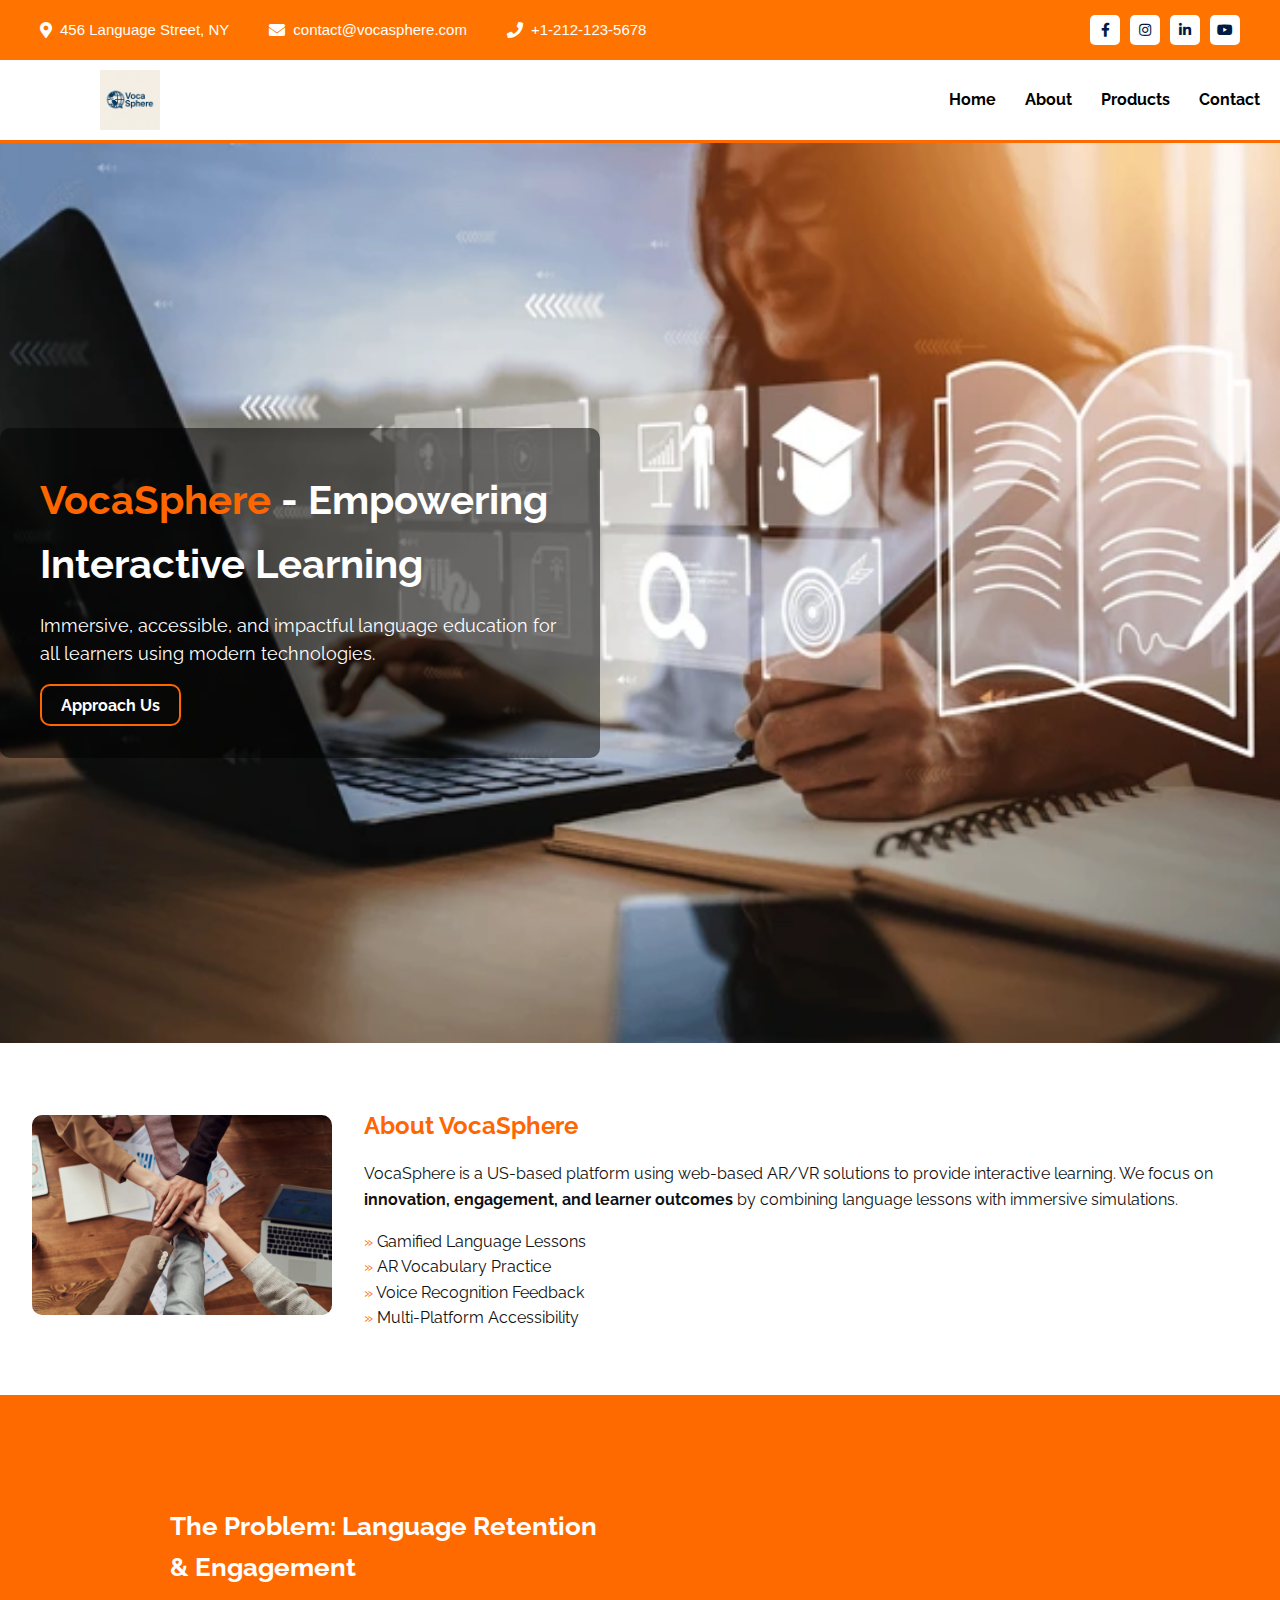
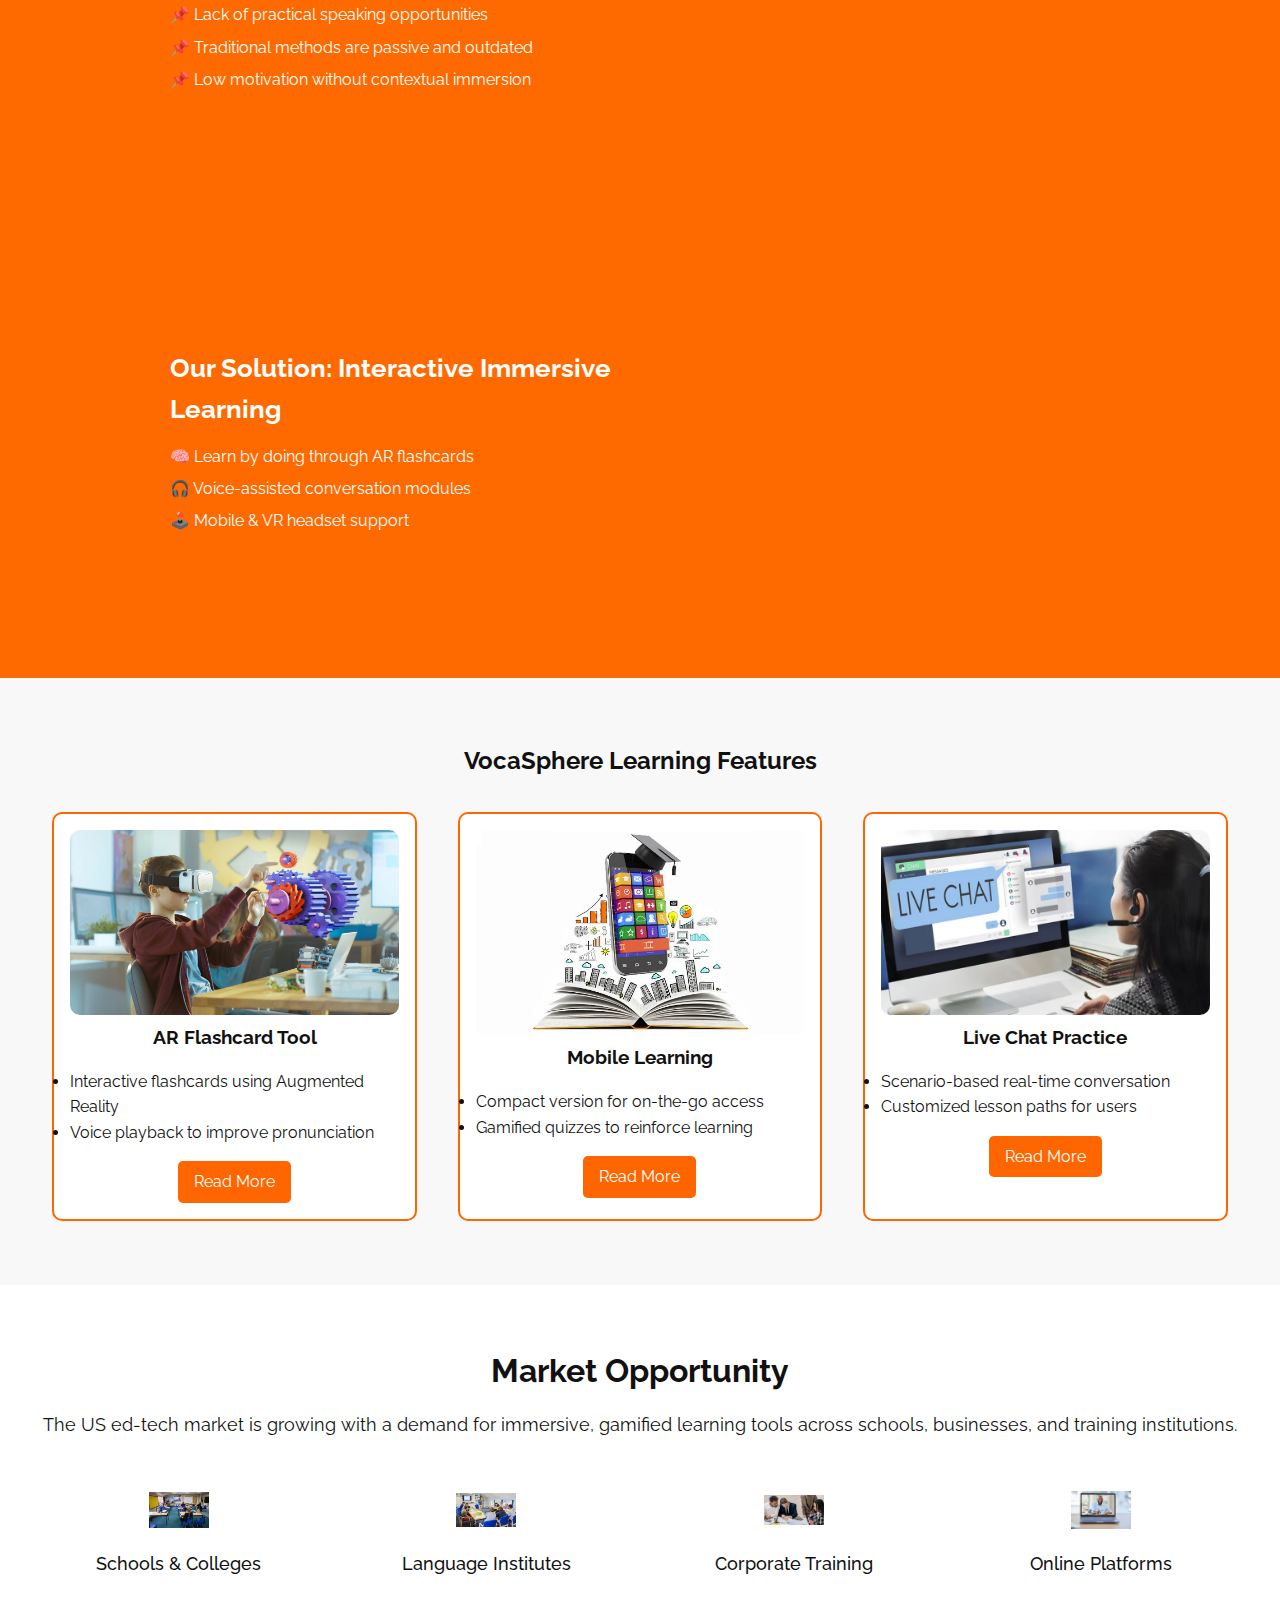
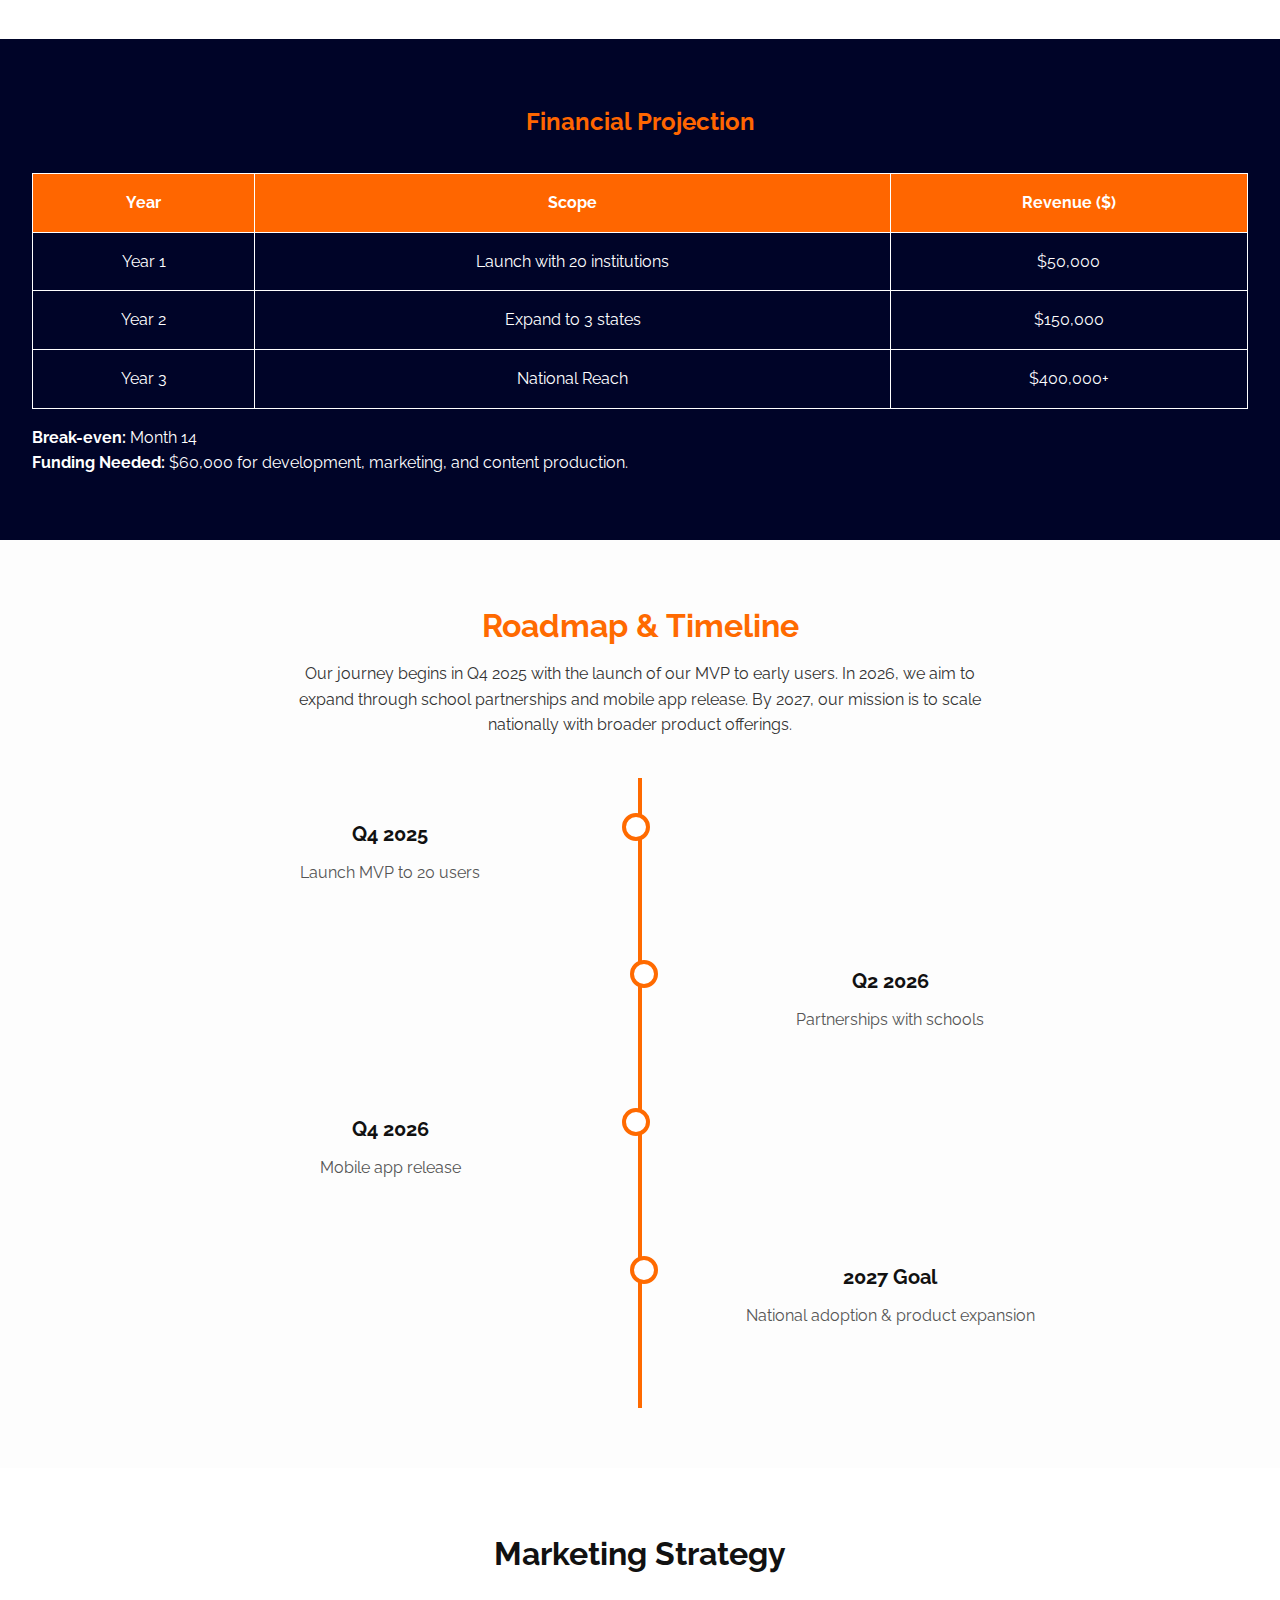
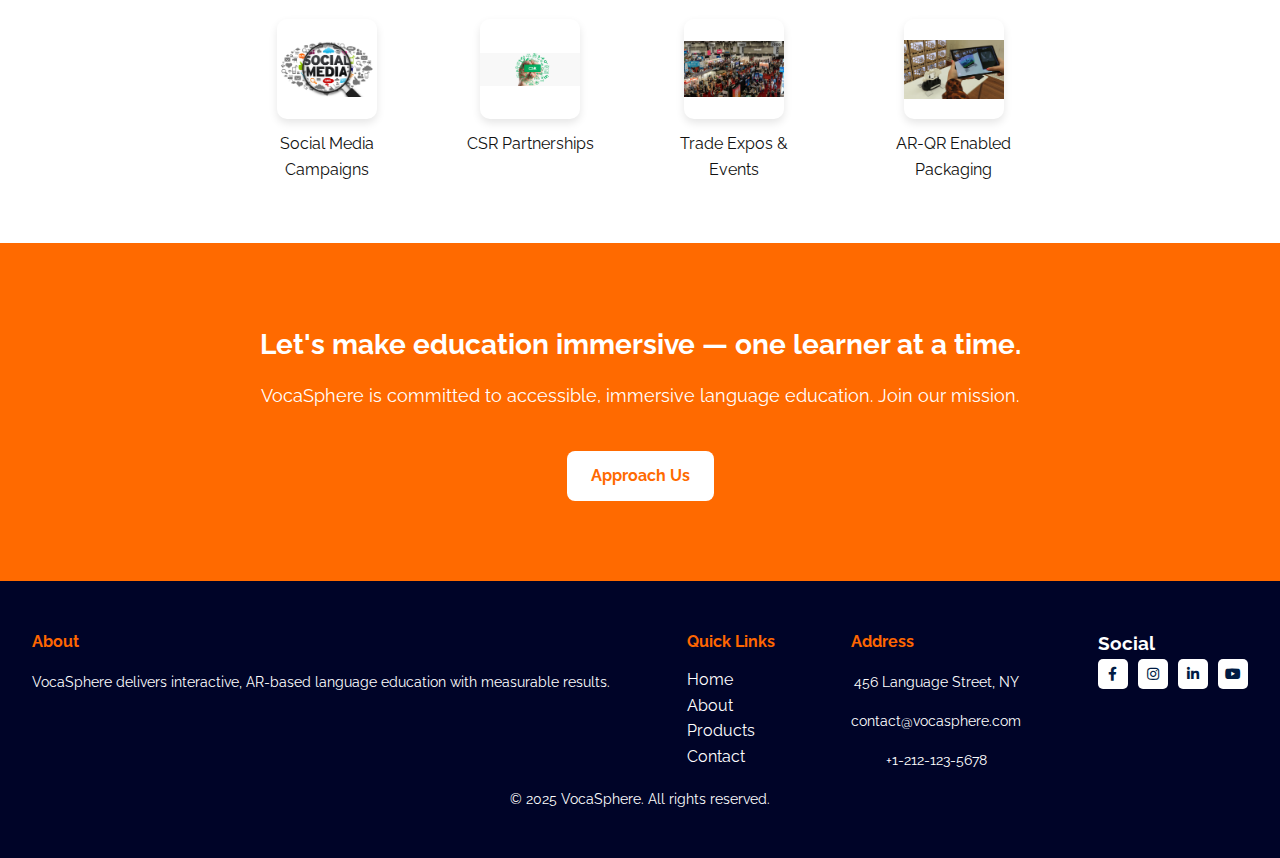
<file: index.html>
<!DOCTYPE html>
<html lang="en">
<head>
  <meta charset="UTF-8" />
  <meta name="viewport" content="width=device-width, initial-scale=1.0"/>
  <title>VocaSphere - Interactive Learning</title>
  <link rel="stylesheet" href="css/style.css"/>
  <link rel="preconnect" href="https://fonts.googleapis.com">
  <link rel="preconnect" href="https://fonts.gstatic.com" crossorigin>
  <link href="https://fonts.googleapis.com/css2?family=Raleway:wght@400;700&display=swap" rel="stylesheet">
  <!-- Font Awesome CDN -->
  <link rel="stylesheet" href="https://cdnjs.cloudflare.com/ajax/libs/font-awesome/5.15.4/css/all.min.css" />
</head>
<body>

  <!-- Top Header Section -->
<div class="top-header">
  <div class="contact-info">
    <span><i class="fas fa-map-marker-alt"></i> 456 Language Street, NY</span>
    <span><i class="fas fa-envelope"></i> contact@vocasphere.com</span>
    <span><i class="fas fa-phone"></i> +1-212-123-5678</span>
  </div>
  <div class="social-icons">
  <a href="https://www.facebook.com/YourCompanyPage" target="_blank" title="Facebook">
    <i class="fab fa-facebook-f"></i>
  </a>
  <a href="https://www.instagram.com/YourCompanyPage" target="_blank" title="Instagram">
    <i class="fab fa-instagram"></i>
  </a>
  <a href="https://www.linkedin.com/company/YourCompanyPage" target="_blank" title="LinkedIn">
    <i class="fab fa-linkedin-in"></i>
  </a>
  <a href="https://www.youtube.com/channel/YourCompanyChannel" target="_blank" title="YouTube">
    <i class="fab fa-youtube"></i>
  </a>
</div>
</div>

  <!-- Navbar -->
  <header class="navbar">
  <div class="container">
    <a href="index.html" class="logo">
      <img src="images/Logo.png" alt="VocaSphere Logo">
    </a>
    <nav class="nav-links">
      <a href="index.html">Home</a>
      <a href="about.html">About</a>
      <a href="products.html">Products</a>
      <a href="contact.html">Contact</a>
    </nav>
  </div>
</header>

  <!-- Hero Section -->
<section class="hero">
  <div class="hero-bg">
    <img src="images/slide1.jpg" class="slide show" alt="Slide 1">
    <img src="images/slide2.jpg" class="slide" alt="Slide 2">
    <img src="images/slide3.jpg" class="slide" alt="Slide 3">
  </div>

  <div class="hero-content">
    <h1><span>VocaSphere</span> - Empowering Interactive Learning</h1>
    <p>Immersive, accessible, and impactful language education for all learners using modern technologies.</p>
    <a href="#contact" class="btn">Approach Us</a>
  </div>
</section>


  <!-- About Section -->
  <section id="about" class="about-section">
    <div class="about-img">
      <img src="images/about.jpg" alt="About Image" />
    </div>
    <div class="about-content">
      <h2>About VocaSphere</h2>
      <p>
        VocaSphere is a US-based platform using web-based AR/VR solutions to provide interactive learning.
        We focus on <strong>innovation, engagement, and learner outcomes</strong> by combining language lessons with immersive simulations.
      </p>
      <ul>
        <li>Gamified Language Lessons</li>
        <li>AR Vocabulary Practice</li>
        <li>Voice Recognition Feedback</li>
        <li>Multi-Platform Accessibility</li>
      </ul>
    </div>
  </section>

  <!-- Problem Section -->
<section class="problem-section animate-on-scroll">
  <div class="text-image-wrapper">
    <div class="text-block">
      <h2>The Problem: Language Retention & Engagement</h2>
      <ul>
        <li>📌 Lack of practical speaking opportunities</li>
        <li>📌 Traditional methods are passive and outdated</li>
        <li>📌 Low motivation without contextual immersion</li>
      </ul>
    </div>
    <div class="image-block pop-down">
      <img src="images/problem.jpg" alt="Problem Visual" />
    </div>
  </div>
</section>

<!-- Solution Section -->
<section class="solution-section animate-on-scroll">
  <div class="text-image-wrapper">
    <div class="text-block">
      <h2>Our Solution: Interactive Immersive Learning</h2>
      <ul>
        <li>🧠 Learn by doing through AR flashcards</li>
        <li>🎧 Voice-assisted conversation modules</li>
        <li>🕹️ Mobile & VR headset support</li>
      </ul>
    </div>
    <div class="image-block pop-up">
      <img src="images/solution.jpg" alt="Solution Visual" />
    </div>
  </div>
</section>



  <!-- Learning Features Section -->
<section id="learning-features" class="products-section">
  <h2>VocaSphere Learning Features</h2>
  <div class="product-cards">

    <div class="card">
      <img src="images/ar_flashcard.jpg" alt="AR Flashcard Tool">
      <h3>AR Flashcard Tool</h3>
      <ul>
        <li>Interactive flashcards using Augmented Reality</li>
        <li>Voice playback to improve pronunciation</li>
      </ul>
      <a href="#">Read More</a>
    </div>

    <div class="card">
      <img src="images/mobile_learning.jpg" alt="Mobile Learning">
      <h3>Mobile Learning</h3>
      <ul>
        <li>Compact version for on-the-go access</li>
        <li>Gamified quizzes to reinforce learning</li>
      </ul>
      <a href="#">Read More</a>
    </div>

    <div class="card">
      <img src="images/live_chat.jpg" alt="Live Chat Scenarios">
      <h3>Live Chat Practice</h3>
      <ul>
        <li>Scenario-based real-time conversation</li>
        <li>Customized lesson paths for users</li>
      </ul>
      <a href="#">Read More</a>
    </div>

  </div>
</section>

  <section class="market-section">
  <h2>Market Opportunity</h2>
  <p>The US ed-tech market is growing with a demand for immersive, gamified learning tools across schools, businesses, and training institutions.</p>
  <div class="market-icons">
    <div>
      <img src="images/school.png" alt="Schools" />
      <span>Schools & Colleges</span>
    </div>
    <div>
      <img src="images/language.png" alt="Language Institutes" />
      <span>Language Institutes</span>
    </div>
    <div>
      <img src="images/corporate.png" alt="Corporate Training" />
      <span>Corporate Training</span>
    </div>
    <div>
      <img src="images/online.png" alt="Online Platforms" />
      <span>Online Platforms</span>
    </div>
  </div>
</section>

  <!-- Financial Projection -->
  <section class="financial-projection">
    <h2>Financial Projection</h2>
    <table>
      <thead>
        <tr><th>Year</th><th>Scope</th><th>Revenue ($)</th></tr>
      </thead>
      <tbody>
        <tr><td>Year 1</td><td>Launch with 20 institutions</td><td>$50,000</td></tr>
        <tr><td>Year 2</td><td>Expand to 3 states</td><td>$150,000</td></tr>
        <tr><td>Year 3</td><td>National Reach</td><td>$400,000+</td></tr>
      </tbody>
    </table>
    <p><strong>Break-even:</strong> Month 14</p>
    <p><strong>Funding Needed:</strong> $60,000 for development, marketing, and content production.</p>
  </section>

  <!-- Roadmap & Timeline -->
<section id="roadmap" class="roadmap-section">
  <h2>Roadmap & Timeline</h2>
  <p>
    Our journey begins in Q4 2025 with the launch of our MVP to early users. In 2026, we aim to expand through school partnerships and mobile app release. By 2027, our mission is to scale nationally with broader product offerings.
  </p>

  <div class="timeline">
    <div class="timeline-item left">
      <h3>Q4 2025</h3>
      <p>Launch MVP to 20 users</p>
    </div>
    <div class="timeline-item right">
      <h3>Q2 2026</h3>
      <p>Partnerships with schools</p>
    </div>
    <div class="timeline-item left">
      <h3>Q4 2026</h3>
      <p>Mobile app release</p>
    </div>
    <div class="timeline-item right">
      <h3>2027 Goal</h3>
      <p>National adoption & product expansion</p>
    </div>
  </div>
</section>

  <section class="marketing-strategy">
  <h2>Marketing Strategy</h2>
  <div class="strategy-items">
    <div>
      <img src="images/social-media.png" alt="Social Media Campaigns" />
      <span>Social Media Campaigns</span>
    </div>
    <div>
      <img src="images/csr.png" alt="CSR Partnerships" />
      <span>CSR Partnerships</span>
    </div>
    <div>
      <img src="images/expo.png" alt="Trade Expos & Events" />
      <span>Trade Expos & Events</span>
    </div>
    <div>
      <img src="images/qr.png" alt="AR-QR Enabled Packaging" />
      <span>AR-QR Enabled Packaging</span>
    </div>
  </div>
</section>

  <!-- Final CTA -->
 <section class="cta-section">
  <div class="cta-content">
    <h2>Let's make education immersive — one learner at a time.</h2>
    <p>VocaSphere is committed to accessible, immersive language education. Join our mission.</p>
    <a href="#" class="cta-button">Approach Us</a>
  </div>
</section>

  <!-- Footer -->
  <footer>
    <div class="footer-columns">
      <div>
        <h4>About</h4>
        <p>VocaSphere delivers interactive, AR-based language education with measurable results.</p>
      </div>
      <div>
        <h4>Quick Links</h4>
        <ul>
          <li><a href="#">Home</a></li>
          <li><a href="#about">About</a></li>
          <li><a href="#products">Products</a></li>
          <li><a href="#contact">Contact</a></li>
        </ul>
      </div>
      <div>
        <h4>Address</h4>
        <p>456 Language Street, NY</p>
        <p>contact@vocasphere.com</p>
        <p>+1-212-123-5678</p>
      </div>
      <div class="footer-social">
  <h3>Social</h3>
  <div class="social-icons">
    <a href="https://www.facebook.com" target="_blank"><i class="fab fa-facebook-f"></i></a>
    <a href="https://www.instagram.com" target="_blank"><i class="fab fa-instagram"></i></a>
    <a href="https://www.linkedin.com" target="_blank"><i class="fab fa-linkedin-in"></i></a>
    <a href="https://www.youtube.com" target="_blank"><i class="fab fa-youtube"></i></a>
  </div>
</div>
    </div>
    <p class="copyright">© 2025 VocaSphere. All rights reserved.</p>
  </footer>

</body>
</html>

<script src="js/script.js"></script>
</body>
</html>
</file>
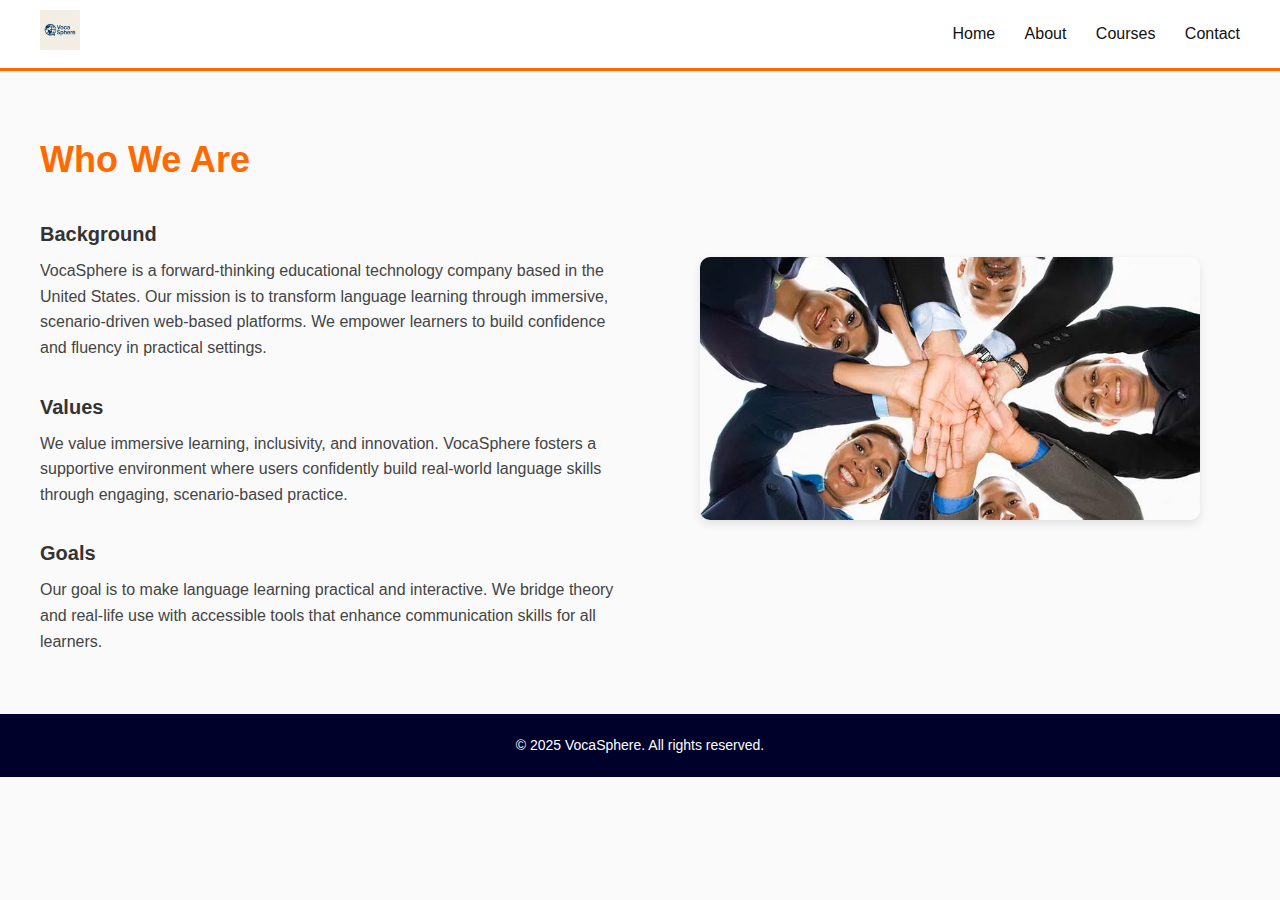
<file: about.html>
<!DOCTYPE html>
<html lang="en">
<head>
  <meta charset="UTF-8" />
  <meta name="viewport" content="width=device-width, initial-scale=1.0"/>
  <title>About Us | VocaSphere</title>
  <link rel="stylesheet" href="css/style.css" />
  <link rel="stylesheet" href="https://cdnjs.cloudflare.com/ajax/libs/font-awesome/5.15.4/css/all.min.css"/>
  <style>
    body {
      margin: 0;
      font-family: 'Segoe UI', sans-serif;
      background-color: #fafafa;
      color: #222;
    }

    /* Navigation */
    header {
      display: flex;
      justify-content: space-between;
      align-items: center;
      background: #fff;
      border-bottom: 3px solid #ff6a00;
      padding: 10px 40px;
    }

    header img {
      height: 40px;
    }

    nav a {
      margin-left: 25px;
      text-decoration: none;
      color: #111;
      font-weight: 500;
    }

    nav a:hover {
      color: #ff6a00;
    }

    /* Main section */
    .about-wrapper {
      display: flex;
      flex-wrap: wrap;
      padding: 60px 40px;
      gap: 40px;
      justify-content: center;
      align-items: center;
    }

    .about-text {
      flex: 1;
      min-width: 320px;
      max-width: 600px;
    }

    .about-text h1 {
      font-size: 36px;
      color: #ff6a00;
      margin-bottom: 10px;
    }

    .about-text h2 {
      font-size: 20px;
      margin-top: 30px;
      color: #333;
    }

    .about-text p {
      line-height: 1.6;
      font-size: 16px;
      margin-top: 8px;
      color: #444;
    }

    .about-image {
      flex: 1;
      min-width: 500px;
      text-align: center;
    }

    .about-image img {
      width: 100%;
      max-width: 500px;
      border-radius: 10px;
      box-shadow: 0 4px 10px rgba(0,0,0,0.1);
    }

    /* Footer */
    footer {
      background: #00012b;
      padding: 20px;
      color: #fff;
      text-align: center;
      font-size: 14px;
    }

    @media (max-width: 768px) {
      header {
        flex-direction: column;
        text-align: center;
      }

      nav {
        margin-top: 10px;
      }

      .about-wrapper {
        flex-direction: column;
        padding: 30px 20px;
      }

      .about-text h1 {
        text-align: center;
      }
    }
  </style>
</head>
<body>

  <!-- Header -->
  <header>
    <a href="index.html">
      <img src="images/Logo.png" alt="VocaSphere Logo">
    </a>
    <nav>
      <a href="index.html">Home</a>
      <a href="about.html" class="active">About</a>
      <a href="courses.html">Courses</a>
      <a href="contact.html">Contact</a>
    </nav>
  </header>

  <!-- About Content -->
  <section class="about-wrapper">
    <div class="about-text">
      <h1>Who We Are</h1>

      <h2>Background</h2>
      <p>
        VocaSphere is a forward-thinking educational technology company based in the United States. 
        Our mission is to transform language learning through immersive, scenario-driven web-based platforms.
        We empower learners to build confidence and fluency in practical settings.
      </p>

      <h2>Values</h2>
      <p>
        We value immersive learning, inclusivity, and innovation. 
        VocaSphere fosters a supportive environment where users confidently build real-world language skills 
        through engaging, scenario-based practice.
      </p>

      <h2>Goals</h2>
      <p>
        Our goal is to make language learning practical and interactive. 
        We bridge theory and real-life use with accessible tools that enhance communication skills for all learners.
      </p>
    </div>

    <div class="about-image">
      <img src="images/about-us.jpg" alt="Team working together">
    </div>
  </section>

  <!-- Footer -->
  <footer>
    &copy; 2025 VocaSphere. All rights reserved.
  </footer>

</body>
</html>

<script src="js/script.js"></script>
</body>
</html>
</file>
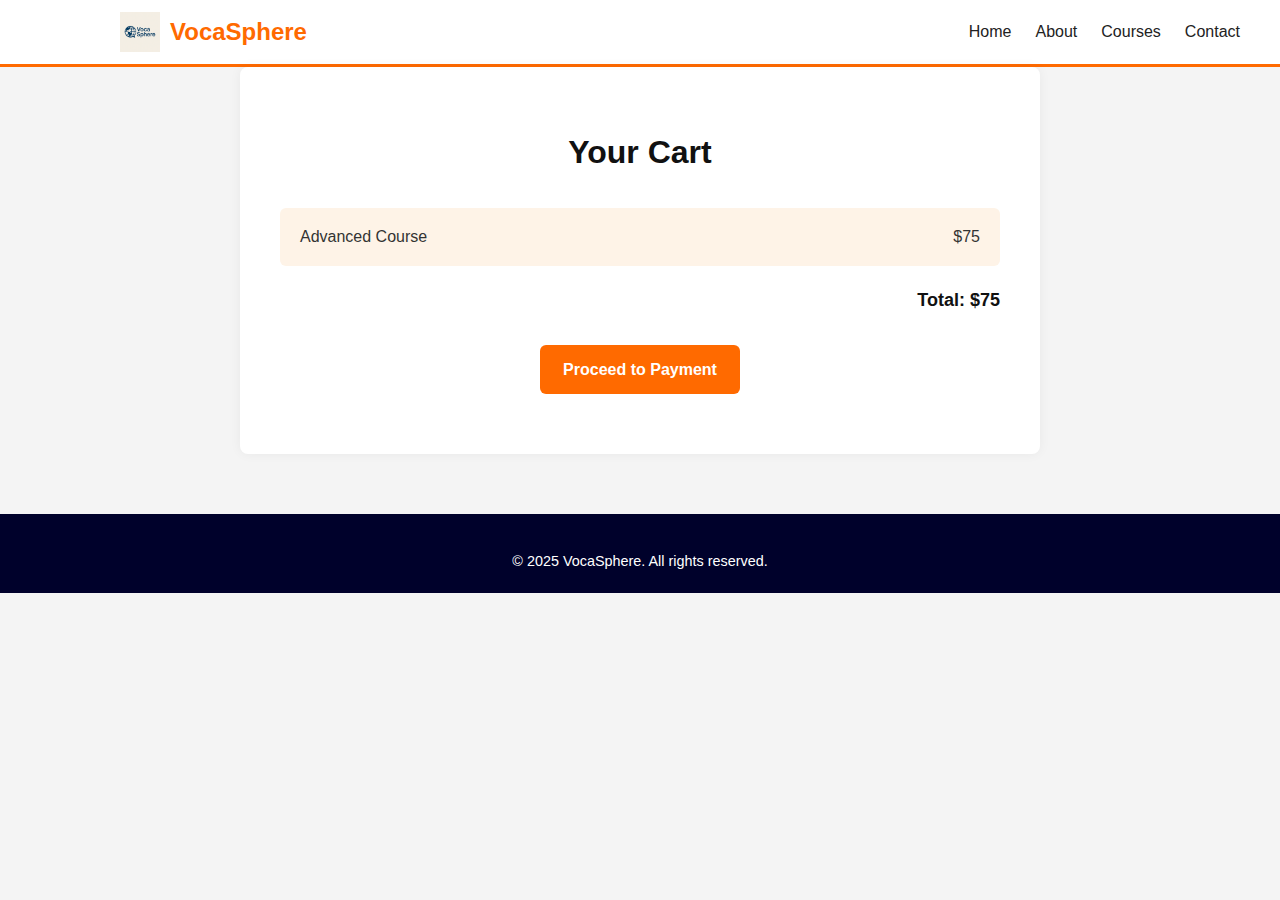
<file: cart.html>
<!DOCTYPE html>
<html lang="en">
<head>
  <meta charset="UTF-8" />
  <meta name="viewport" content="width=device-width, initial-scale=1.0"/>
  <title>Your Cart - VocaSphere</title>
  <link rel="stylesheet" href="css/style.css"/>
  <script defer src="js/script.js"></script>
  <style>
    body {
      margin: 0;
      font-family: 'Segoe UI', sans-serif;
      background-color: #f4f4f4;
    }

    header.navbar {
      display: flex;
      justify-content: space-between;
      align-items: center;
      padding: 12px 40px;
      background-color: #ffffff;
      border-bottom: 3px solid #ff6a00;
    }

    .logo {
      display: flex;
      align-items: center;
    }

    .logo img {
      height: 40px;
      margin-right: 10px;
    }

    .logo h1 {
      color: #ff6a00;
      font-size: 24px;
    }

    nav ul {
      list-style: none;
      display: flex;
      gap: 24px;
    }

    nav a {
      text-decoration: none;
      font-weight: 500;
      color: #222;
    }

    nav a:hover,
    nav a.active {
      color: #ff6a00;
    }

    .cart-section {
      padding: 60px 40px;
      max-width: 800px;
      margin: 0 auto;
      background-color: #ffffff;
      border-radius: 8px;
      box-shadow: 0 0 12px rgba(0, 0, 0, 0.05);
    }

    .cart-section h2 {
      text-align: center;
      color: #111;
      margin-bottom: 30px;
      font-size: 32px;
    }

    .cart-item {
      display: flex;
      justify-content: space-between;
      align-items: center;
      background-color: #fef3e7;
      padding: 16px 20px;
      border-radius: 6px;
      margin-bottom: 10px;
    }

    .cart-item span {
      font-weight: 500;
      color: #333;
    }

    .total {
      text-align: right;
      font-size: 18px;
      font-weight: bold;
      margin-top: 20px;
    }

    .btn {
      display: block;
      margin: 30px auto 0;
      width: 200px;
      text-align: center;
      background-color: #ff6a00;
      color: #fff;
      padding: 12px;
      border-radius: 6px;
      text-decoration: none;
      font-weight: bold;
      transition: background-color 0.2s;
    }

    .btn:hover {
      background-color: #e95b00;
    }

    footer {
      background-color: #00012b;
      color: white;
      padding: 20px;
      text-align: center;
      margin-top: 60px;
    }

    @media (max-width: 600px) {
      .cart-item {
        flex-direction: column;
        align-items: flex-start;
      }
      .total {
        text-align: left;
      }
    }
  </style>
</head>
<body>

  <!-- Header -->
  <header class="navbar">
    <div class="logo">
      <img src="images/Logo.png" alt="VocaSphere Logo" />
      <h1>VocaSphere</h1>
    </div>
    <nav>
      <ul>
        <li><a href="index.html">Home</a></li>
        <li><a href="about.html">About</a></li>
        <li><a href="courses.html">Courses</a></li>
        <li><a href="contact.html">Contact</a></li>
      </ul>
    </nav>
  </header>

  <!-- Cart Section -->
  <section class="cart-section">
    <h2>Your Cart</h2>

    <div class="cart-item">
      <span>Advanced Course</span>
      <span>$75</span>
    </div>

    <div class="total">Total: $75</div>

    <a href="payment.html" class="btn">Proceed to Payment</a>
  </section>

  <!-- Footer -->
  <footer>
    <p>© 2025 VocaSphere. All rights reserved.</p>
  </footer>

</body>
</html>

<script src="js/script.js"></script>
</body>
</html>
</file>
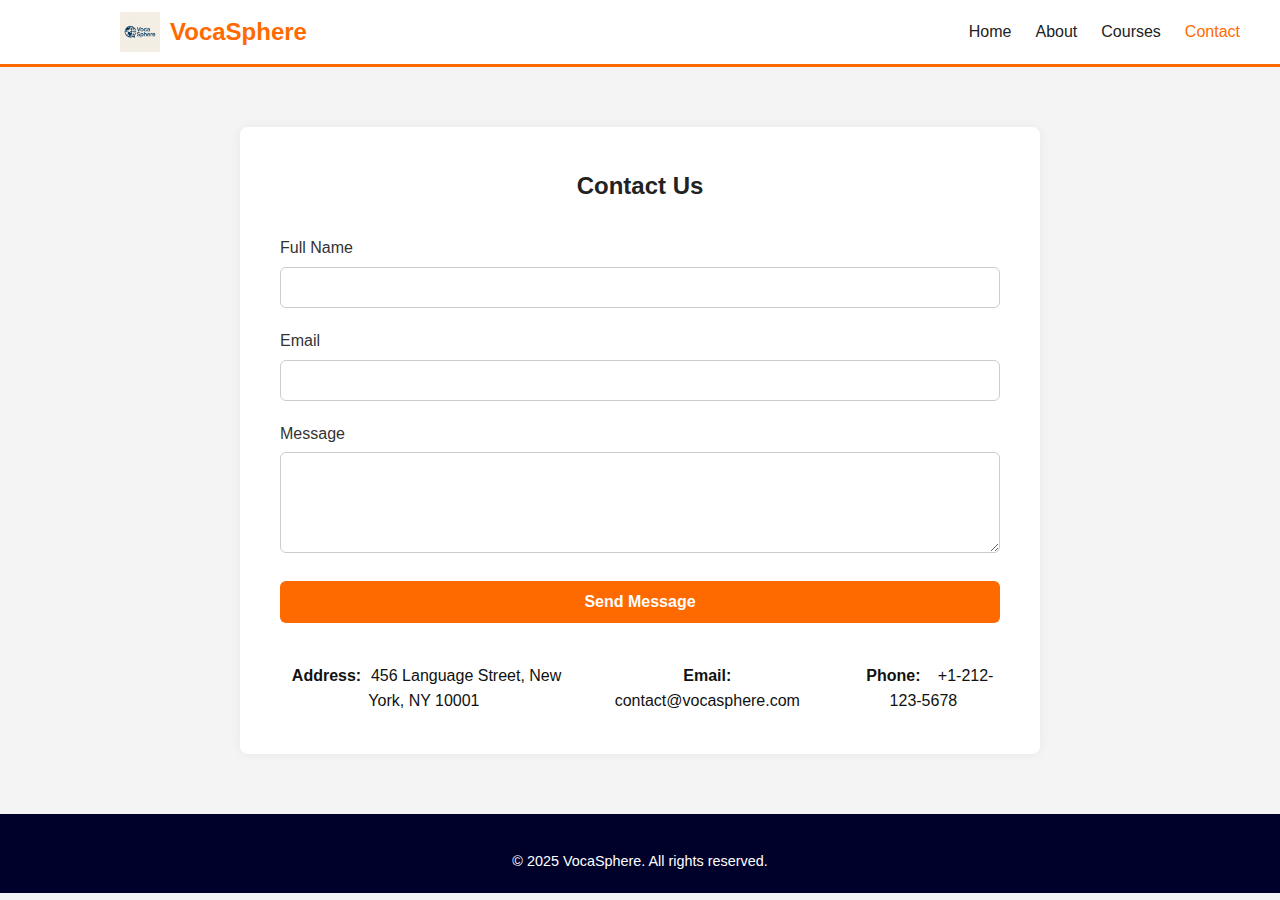
<file: contact.html>
<!DOCTYPE html>
<html lang="en">
<head>
  <meta charset="UTF-8" />
  <meta name="viewport" content="width=device-width, initial-scale=1.0"/>
  <title>Contact Us - VocaSphere</title>
  <link rel="stylesheet" href="css/style.css" />
  <style>
    body {
      margin: 0;
      font-family: 'Segoe UI', sans-serif;
      background-color: #f4f4f4;
    }

    header.navbar {
      display: flex;
      justify-content: space-between;
      align-items: center;
      padding: 12px 40px;
      background-color: #ffffff;
      border-bottom: 3px solid #ff6a00;
    }

    .logo {
      display: flex;
      align-items: center;
    }

    .logo img {
      height: 40px;
      margin-right: 10px;
    }

    .logo h1 {
      color: #ff6a00;
      font-size: 24px;
    }

    nav ul {
      list-style: none;
      display: flex;
      gap: 24px;
      margin: 0;
      padding: 0;
    }

    nav a {
      text-decoration: none;
      font-weight: 500;
      color: #222;
    }

    nav a:hover,
    nav a.active {
      color: #ff6a00;
    }

    .contact-section {
      max-width: 800px;
      margin: 60px auto;
      padding: 40px;
      background-color: #fff;
      border-radius: 8px;
      box-shadow: 0 0 12px rgba(0, 0, 0, 0.05);
    }

    .contact-section h2 {
      text-align: center;
      color: #222;
      margin-bottom: 30px;
    }

    .contact-form label {
      display: block;
      margin-bottom: 6px;
      font-weight: 500;
      color: #333;
    }

    .contact-form input,
    .contact-form textarea {
      width: 100%;
      padding: 12px;
      margin-bottom: 20px;
      border: 1px solid #ccc;
      border-radius: 6px;
      resize: vertical;
    }

    .contact-form button {
      background-color: #ff6a00;
      color: white;
      padding: 12px 20px;
      border: none;
      border-radius: 6px;
      cursor: pointer;
      font-weight: bold;
      font-size: 16px;
      width: 100%;
    }

    .contact-form button:hover {
      background-color: #e65c00;
    }

    .contact-info {
      text-align: center;
      margin-top: 40px;
      font-size: 16px;
    }

    .contact-info strong {
      display: inline-block;
      min-width: 80px;
    }

    footer {
      background-color: #00012b;
      color: white;
      padding: 20px;
      text-align: center;
      margin-top: 60px;
    }
  </style>
</head>
<body>

  <!-- Header -->
  <header class="navbar">
    <div class="logo">
      <img src="images/Logo.png" alt="VocaSphere Logo" />
      <h1>VocaSphere</h1>
    </div>
    <nav>
      <ul>
        <li><a href="index.html">Home</a></li>
        <li><a href="about.html">About</a></li>
        <li><a href="courses.html">Courses</a></li>
        <li><a href="contact.html" class="active">Contact</a></li>
      </ul>
    </nav>
  </header>

  <!-- Contact Section -->
  <section class="contact-section">
    <h2>Contact Us</h2>
    <form class="contact-form">
      <label for="fullname">Full Name</label>
      <input type="text" id="fullname" name="fullname" required />

      <label for="email">Email</label>
      <input type="email" id="email" name="email" required />

      <label for="message">Message</label>
      <textarea id="message" name="message" rows="5" required></textarea>

      <button type="submit">Send Message</button>
    </form>

    <div class="contact-info">
      <p><strong>Address:</strong> 456 Language Street, New York, NY 10001</p>
      <p><strong>Email:</strong> contact@vocasphere.com</p>
      <p><strong>Phone:</strong> +1-212-123-5678</p>
    </div>
  </section>

  <!-- Footer -->
  <footer>
    <p>© 2025 VocaSphere. All rights reserved.</p>
  </footer>

</body>
</html>

<script src="js/script.js"></script>
</body>
</html>
</file>
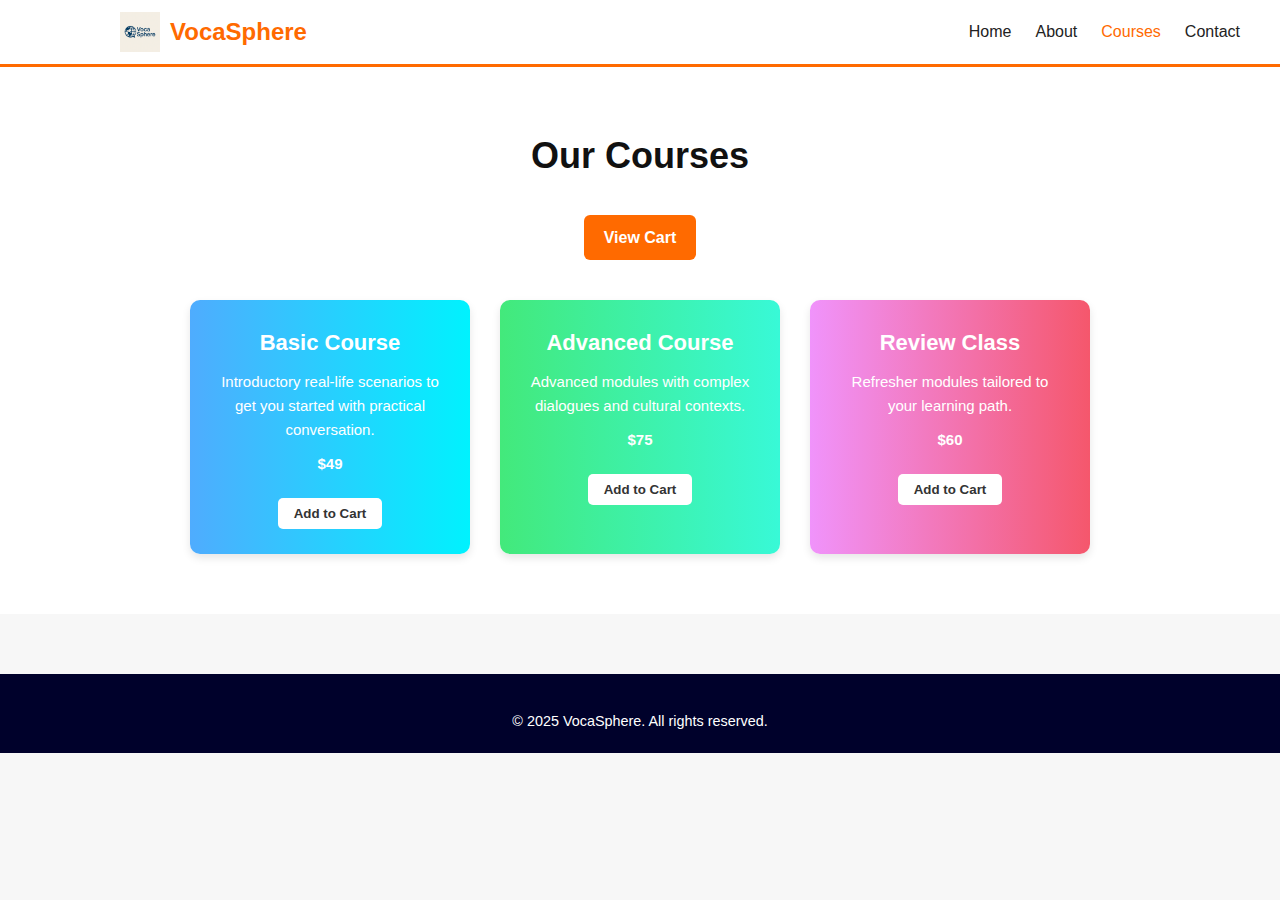
<file: courses.html>
<!DOCTYPE html>
<html lang="en">
<head>
  <meta charset="UTF-8" />
  <meta name="viewport" content="width=device-width, initial-scale=1.0"/>
  <title>Courses - VocaSphere</title>
  <link rel="stylesheet" href="css/style.css"/>
  <script defer src="js/script.js"></script>
  <style>
    body {
      margin: 0;
      font-family: 'Segoe UI', sans-serif;
      background-color: #f7f7f7;
    }

    header.navbar {
      display: flex;
      justify-content: space-between;
      align-items: center;
      padding: 12px 40px;
      background-color: #ffffff;
      border-bottom: 3px solid #ff6a00;
    }

    .logo {
      display: flex;
      align-items: center;
    }

    .logo img {
      height: 40px;
      margin-right: 10px;
    }

    .logo h1 {
      color: #ff6a00;
      font-size: 24px;
    }

    nav ul {
      list-style: none;
      display: flex;
      gap: 24px;
    }

    nav a {
      text-decoration: none;
      font-weight: 500;
      color: #222;
    }

    nav a.active,
    nav a:hover {
      color: #ff6a00;
    }

    .courses {
      padding: 60px 40px;
      background-color: #fff;
      text-align: center;
    }

    .courses h2 {
      font-size: 36px;
      margin-bottom: 20px;
      color: #111;
    }

    .btn {
      background-color: #ff6a00;
      color: white;
      padding: 10px 20px;
      border: none;
      border-radius: 6px;
      text-decoration: none;
      font-weight: 600;
      margin-top: 10px;
      display: inline-block;
    }

    .btn:hover {
      background-color: #e95b00;
    }

    .course-grid {
      display: flex;
      flex-wrap: wrap;
      gap: 30px;
      justify-content: center;
      margin-top: 40px;
    }

    .course-card {
      width: 280px;
      padding: 25px;
      border-radius: 10px;
      color: #fff;
      box-shadow: 0 4px 8px rgba(0,0,0,0.1);
      transition: transform 0.3s;
    }

    .course-card:nth-child(1) {
      background: linear-gradient(to right, #4facfe, #00f2fe);
    }

    .course-card:nth-child(2) {
      background: linear-gradient(to right, #43e97b, #38f9d7);
    }

    .course-card:nth-child(3) {
      background: linear-gradient(to right, #f093fb, #f5576c);
    }

    .course-card h3 {
      font-size: 22px;
      margin-bottom: 10px;
    }

    .course-card p {
      font-size: 15px;
      margin-bottom: 10px;
    }

    .price {
      font-size: 18px;
      font-weight: bold;
    }

    .course-card button {
      background-color: #fff;
      color: #333;
      padding: 8px 16px;
      border: none;
      border-radius: 5px;
      cursor: pointer;
      font-weight: 600;
      margin-top: 12px;
    }

    .course-card button:hover {
      background-color: #eee;
    }

    footer {
      background-color: #00012b;
      color: white;
      padding: 20px;
      text-align: center;
      margin-top: 60px;
    }

    @media (max-width: 768px) {
      .course-grid {
        flex-direction: column;
        align-items: center;
      }
    }
  </style>
</head>
<body>

  <!-- Header -->
  <header class="navbar">
    <div class="logo">
      <img src="images/Logo.png" alt="VocaSphere Logo" />
      <h1>VocaSphere</h1>
    </div>
    <nav>
      <ul>
        <li><a href="index.html">Home</a></li>
        <li><a href="about.html">About</a></li>
        <li><a href="courses.html" class="active">Courses</a></li>
        <li><a href="contact.html">Contact</a></li>
      </ul>
    </nav>
  </header>

  <!-- Courses Section -->
  <section class="courses">
    <h2>Our Courses</h2>
    <a href="cart.html" class="btn">View Cart</a>
    <div class="course-grid">
      <div class="course-card">
        <h3>Basic Course</h3>
        <p>Introductory real-life scenarios to get you started with practical conversation.</p>
        <p class="price">$49</p>
        <button onclick="addToCart('Basic Course', 49)">Add to Cart</button>
      </div>

      <div class="course-card">
        <h3>Advanced Course</h3>
        <p>Advanced modules with complex dialogues and cultural contexts.</p>
        <p class="price">$75</p>
        <button onclick="addToCart('Advanced Course', 75)">Add to Cart</button>
      </div>

      <div class="course-card">
        <h3>Review Class</h3>
        <p>Refresher modules tailored to your learning path.</p>
        <p class="price">$60</p>
        <button onclick="addToCart('Review Class', 60)">Add to Cart</button>
      </div>
    </div>
  </section>

  <!-- Footer -->
  <footer>
    <div class="footer-content">
      <p>© 2025 VocaSphere. All rights reserved.</p>
    </div>
  </footer>
</body>
</html>

<script src="js/script.js"></script>
</body>
</html>
</file>
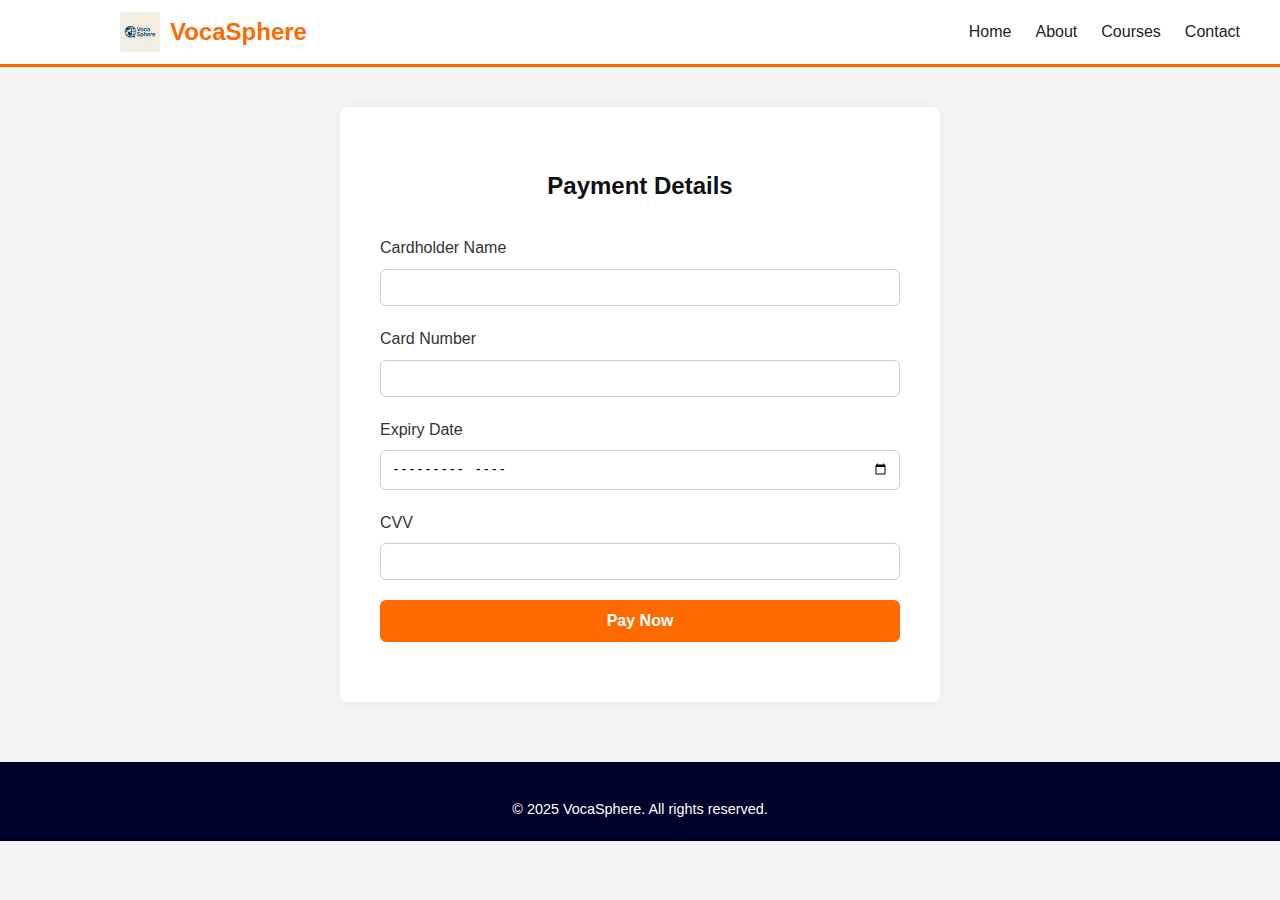
<file: payment.html>
<!DOCTYPE html>
<html lang="en">
<head>
  <meta charset="UTF-8" />
  <meta name="viewport" content="width=device-width, initial-scale=1.0"/>
  <title>Payment - VocaSphere</title>
  <link rel="stylesheet" href="css/style.css" />
  <style>
    body {
      margin: 0;
      font-family: 'Segoe UI', sans-serif;
      background-color: #f4f4f4;
    }

    header.navbar {
      display: flex;
      justify-content: space-between;
      align-items: center;
      padding: 12px 40px;
      background-color: #ffffff;
      border-bottom: 3px solid #ff6a00;
    }

    .logo {
      display: flex;
      align-items: center;
    }

    .logo img {
      height: 40px;
      margin-right: 10px;
    }

    .logo h1 {
      color: #ff6a00;
      font-size: 24px;
    }

    nav ul {
      list-style: none;
      display: flex;
      gap: 24px;
    }

    nav a {
      text-decoration: none;
      font-weight: 500;
      color: #222;
    }

    nav a:hover,
    nav a.active {
      color: #ff6a00;
    }

    .payment-section {
      padding: 60px 40px;
      max-width: 600px;
      margin: 40px auto;
      background-color: #fff;
      border-radius: 8px;
      box-shadow: 0 0 12px rgba(0, 0, 0, 0.05);
    }

    .payment-section h2 {
      text-align: center;
      margin-bottom: 30px;
      color: #111;
    }

    .payment-form label {
      display: block;
      margin-bottom: 8px;
      font-weight: 500;
      color: #333;
    }

    .payment-form input {
      width: 100%;
      padding: 10px;
      margin-bottom: 20px;
      border: 1px solid #ccc;
      border-radius: 6px;
    }

    .payment-form .btn {
      width: 100%;
      padding: 12px;
      background-color: #ff6a00;
      color: white;
      border: none;
      border-radius: 6px;
      font-weight: bold;
      font-size: 16px;
      cursor: pointer;
    }

    .payment-form .btn:hover {
      background-color: #e65c00;
    }

    footer {
      background-color: #00012b;
      color: white;
      padding: 20px;
      text-align: center;
      margin-top: 60px;
    }
  </style>
</head>
<body>

  <!-- Header -->
  <header class="navbar">
    <div class="logo">
      <img src="images/Logo.png" alt="VocaSphere Logo" />
      <h1>VocaSphere</h1>
    </div>
    <nav>
      <ul>
        <li><a href="index.html">Home</a></li>
        <li><a href="about.html">About</a></li>
        <li><a href="courses.html">Courses</a></li>
        <li><a href="contact.html">Contact</a></li>
      </ul>
    </nav>
  </header>

  <!-- Payment Section -->
  <section class="payment-section">
    <h2>Payment Details</h2>
    <form class="payment-form" onsubmit="handlePayment(); return false;">
      <label for="cardholder">Cardholder Name</label>
      <input type="text" id="cardholder" name="cardholder" required />

      <label for="cardnumber">Card Number</label>
      <input type="text" id="cardnumber" name="cardnumber" maxlength="16" required />

      <label for="expiry">Expiry Date</label>
      <input type="month" id="expiry" name="expiry" required />

      <label for="cvv">CVV</label>
      <input type="text" id="cvv" name="cvv" maxlength="3" required />

      <button type="submit" class="btn">Pay Now</button>
    </form>
  </section>

  <!-- Footer -->
  <footer>
    <p>© 2025 VocaSphere. All rights reserved.</p>
  </footer>

  <script>
    function handlePayment() {
      // Optional: You can validate fields here before redirecting
      alert("Payment Successful!");
      window.location.href = "success.html";
    }
  </script>
</body>
</html>

<script src="js/script.js"></script>
</body>
</html>
</file>
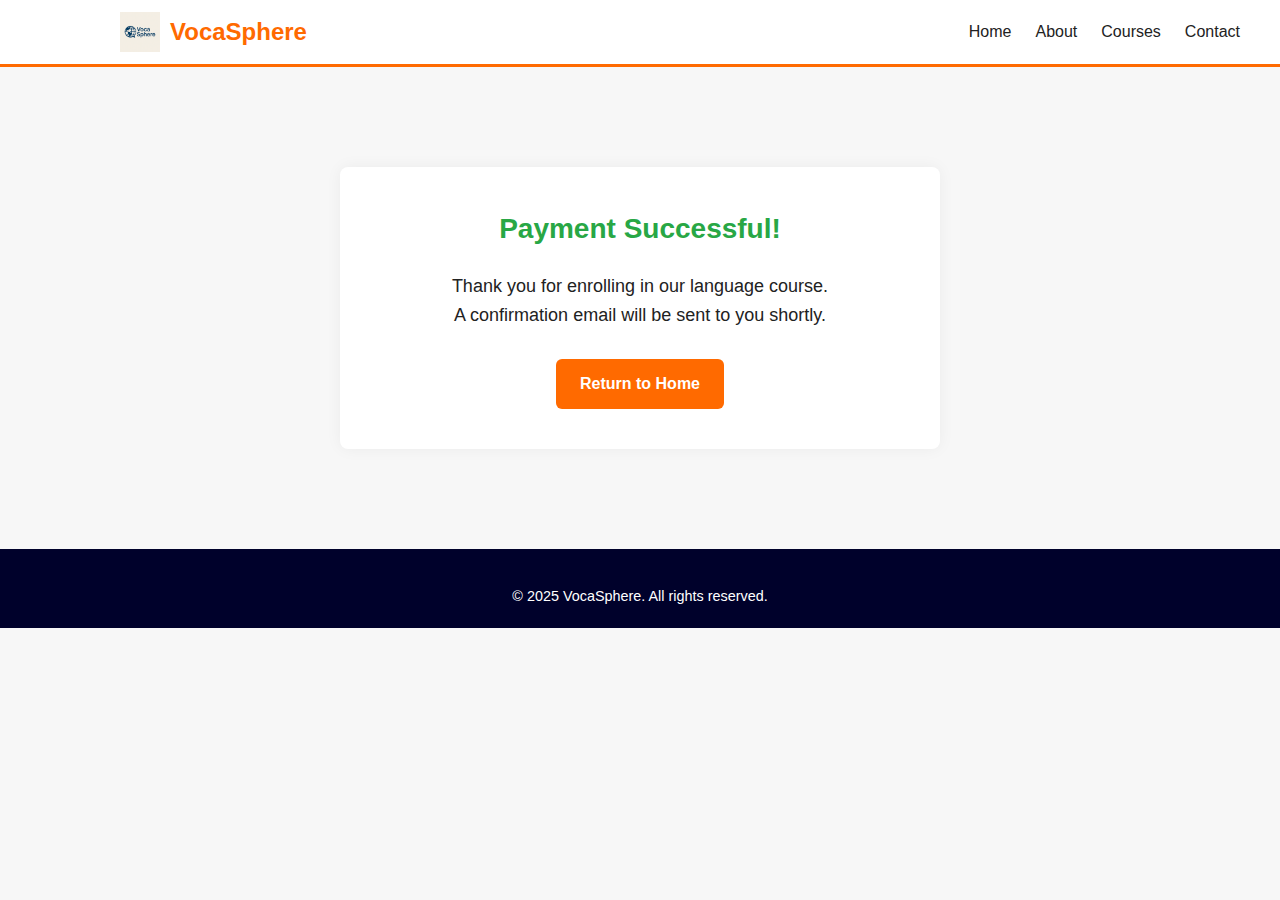
<file: success.html>
<!DOCTYPE html>
<html lang="en">
<head>
  <meta charset="UTF-8" />
  <meta name="viewport" content="width=device-width, initial-scale=1.0"/>
  <title>Payment Success - VocaSphere</title>
  <link rel="stylesheet" href="css/style.css" />
  <style>
    body {
      margin: 0;
      font-family: 'Segoe UI', sans-serif;
      background-color: #f7f7f7;
      color: #222;
    }

    header.navbar {
      display: flex;
      justify-content: space-between;
      align-items: center;
      padding: 12px 40px;
      background-color: #ffffff;
      border-bottom: 3px solid #ff6a00;
    }

    .logo {
      display: flex;
      align-items: center;
    }

    .logo img {
      height: 40px;
      margin-right: 10px;
    }

    .logo h1 {
      color: #ff6a00;
      font-size: 24px;
    }

    nav ul {
      list-style: none;
      display: flex;
      gap: 24px;
      margin: 0;
      padding: 0;
    }

    nav a {
      text-decoration: none;
      font-weight: 500;
      color: #222;
    }

    nav a:hover,
    nav a.active {
      color: #ff6a00;
    }

    .success-message {
      max-width: 600px;
      margin: 100px auto;
      padding: 40px;
      background-color: #fff;
      text-align: center;
      border-radius: 8px;
      box-shadow: 0 0 16px rgba(0, 0, 0, 0.05);
    }

    .success-message h2 {
      color: #28a745;
      font-size: 28px;
      margin-bottom: 20px;
    }

    .success-message p {
      font-size: 18px;
      margin-bottom: 30px;
    }

    .btn {
      display: inline-block;
      background-color: #ff6a00;
      color: #fff;
      padding: 12px 24px;
      border-radius: 6px;
      text-decoration: none;
      font-weight: bold;
      transition: background-color 0.3s ease;
    }

    .btn:hover {
      background-color: #e65c00;
    }

    footer {
      background-color: #00012b;
      color: white;
      padding: 20px;
      text-align: center;
      margin-top: 60px;
    }
  </style>
</head>
<body>

  <!-- Header -->
  <header class="navbar">
    <div class="logo">
      <img src="images/Logo.png" alt="VocaSphere Logo" />
      <h1>VocaSphere</h1>
    </div>
    <nav>
      <ul>
        <li><a href="index.html">Home</a></li>
        <li><a href="about.html">About</a></li>
        <li><a href="courses.html">Courses</a></li>
        <li><a href="contact.html">Contact</a></li>
      </ul>
    </nav>
  </header>

  <!-- Success Section -->
  <section class="success-message">
    <h2>Payment Successful!</h2>
    <p>Thank you for enrolling in our language course.<br />A confirmation email will be sent to you shortly.</p>
    <a href="index.html" class="btn">Return to Home</a>
  </section>

  <!-- Footer -->
  <footer>
    <p>© 2025 VocaSphere. All rights reserved.</p>
  </footer>

</body>
</html>


<script src="js/script.js"></script>
</body>
</html>
</file>
<file: css/style.css>
/* Global Styles */
* {
  margin: 0;
  padding: 0;
  box-sizing: border-box;
}

body {
  font-family: 'Raleway', sans-serif;
  line-height: 1.6;
  color: #111;
  background-color: #fff;
}

/* Top Bar */
.top-bar {
  background-color: #ff6600;
  color: #fff;
  padding: 0.4rem 1rem;
  display: flex;
  justify-content: space-around;
  font-size: 0.9rem;
}

.top-header {
  background-color: #ff7300;
  color: #fff;
  display: flex;
  justify-content: space-between;
  align-items: center;
  padding: 10px 40px;
  font-size: 15px;
  height: 60px;
  font-family: Arial, sans-serif;
}

.contact-info {
  display: flex;
  align-items: center;
  gap: 40px;
}

.contact-info span {
  display: flex;
  align-items: center;
  gap: 8px;
}

.contact-info i {
  font-size: 16px;
}

.social-icons {
  display: flex;
  align-items: center;
  gap: 10px;
}

.social-icons a {
  background-color: #fff;
  color: #001b44;
  width: 30px;
  height: 30px;
  display: flex;
  align-items: center;
  justify-content: center;
  border-radius: 5px;
  font-size: 14px;
  text-decoration: none;
  transition: 0.3s ease;
}

.social-icons a:hover {
  background-color: #001b44;
  color: #fff;
}

/* Navbar */
.navbar {
  background-color: #fff;
  padding: 10px 20px;
  border-bottom: 3px solid #ff6a00;
}

.container {
  display: flex;
  justify-content: space-between;
  align-items: center;
}

.logo img {
  height: 50px;
  width: auto;
}

.nav-links a {
  margin-left: 25px;
  font-weight: bold;
  color: #000;
  text-decoration: none;
}

.nav-links a:hover {
  color: #ff6a00;
}

/* Hero Full Background Slideshow */
.hero {
  position: relative;
  height: 100vh;
  overflow: hidden;
  display: flex;
  align-items: center;
  justify-content: flex-start;
  color: white;
}

.hero-bg {
  position: absolute;
  top: 0; left: 0;
  width: 100%;
  height: 100%;
  z-index: 0;
}

.hero-bg img {
  position: absolute;
  width: 100%;
  height: 100%;
  object-fit: cover;
  opacity: 0;
  transition: opacity 1s ease-in-out;
}

.hero-bg img.show {
  opacity: 1;
  z-index: 1;
}

.hero-content {
  position: relative;
  z-index: 2;
  max-width: 600px;
  padding-left: 50px;
  background: rgba(0, 0, 0, 0.5);
  padding: 40px;
  border-radius: 10px;
}

.hero-content h1 {
  font-size: 2.5rem;
  margin-bottom: 1rem;
}

.hero-content span {
  color: #ff6600;
}

.hero-content p {
  margin-bottom: 1.5rem;
  font-size: 1.1rem;
}

.hero .btn {
  background-color: transparent;
  color: #fff;
  border: 2px solid #ff6600;
  padding: 0.6rem 1.2rem;
  border-radius: 10px;
  text-decoration: none;
  font-weight: bold;
}


/* Hero slider container to the right */
.hero-slider {
  position: absolute;
  top: 0;
  right: 0;
  bottom: 0;
  left: 50%; /* start slider from middle */
  z-index: 1;
  overflow: hidden;
}

.carousel-image {
  position: absolute;
  top: 0;
  left: 0;
  width: 100%;
  height: 100%;
  object-fit: cover;
  opacity: 0;
  transition: opacity 1s ease-in-out;
}

.carousel-image.active {
  opacity: 1;
  z-index: 2;
}

/* Optional: ensure text remains white */
.hero-content h1,
.hero-content p {
  color: #fff;
}



/* About Section */
.about-section {
  display: flex;
  padding: 4rem 2rem;
  align-items: center;
  gap: 2rem;
}

.about-content h2 {
  color: #ff6600;
  margin-bottom: 1rem;
}

.about-content ul {
  list-style: none;
  margin-top: 1rem;
}

.about-content li::before {
  content: "» ";
  color: #ff6600;
}

.about-img img {
  width: 300px;
  border-radius: 10px;
}

/* Shared layout for Problem and Solution sections */
.text-image-wrapper {
  display: flex;
  justify-content: space-between;
  align-items: center;
  gap: 40px;
  padding: 40px 60px;
  max-width: 1100px;
  margin: 0 auto;
  flex-wrap: wrap;
}

/* Text block */
.text-block {
  flex: 1;
  min-width: 300px;
  max-width: 500px;
  color: #fff;
}

.text-block h2 {
  font-size: 1.6rem;
  margin-bottom: 1rem;
}

.text-block ul {
  list-style: none;
  padding-left: 0;
}

.text-block ul li {
  margin-bottom: 10px;
  font-size: 1rem;
  line-height: 1.4;
}

/* Image block */
.image-block {
  flex: 1;
  min-width: 300px;
  max-width: 500px;
  display: flex;
  justify-content: center;
  align-items: center;
}

.image-block img {
  width: 100%;
  max-width: 400px;
  height: auto;
  border-radius: 12px;
  opacity: 0;
  transform: scale(0.8);
  transition: opacity 0.6s ease, transform 0.6s ease;
}

/* On scroll animation trigger */
.animate-on-scroll.show .image-block img {
  opacity: 1;
  transform: scale(1);
}

/* Animation directions */
.pop-up img {
  transform: translateY(30px);
}

.pop-down img {
  transform: translateY(-30px);
}

.animate-on-scroll.show .pop-up img,
.animate-on-scroll.show .pop-down img {
  transform: translateY(0);
}

/* Responsive fix */
@media (max-width: 768px) {
  .text-image-wrapper {
    flex-direction: column;
    padding: 20px;
  }

  .text-block,
  .image-block {
    max-width: 100%;
    text-align: center;
  }
}


/* When visible on scroll */
.animate-on-scroll.show .problem-img img,
.animate-on-scroll.show .solution-img img {
  opacity: 1;
  transform: scale(1);
}

/* Specific pop-up/down animation */
.pop-up img {
  transform: translateY(50px);
}

.pop-down img {
  transform: translateY(-50px);
}

.animate-on-scroll.show .pop-up img,
.animate-on-scroll.show .pop-down img {
  transform: translateY(0);
}


/* Product Cards */
.products-section {
  padding: 4rem 2rem;
  background-color: #f8f8f8;
  text-align: center;
}

.product-cards {
  display: flex;
  justify-content: space-around;
  margin-top: 2rem;
}

.card {
  background: #fff;
  padding: 1rem;
  border: 2px solid #ff6600;
  border-radius: 10px;
  width: 30%;
}

.card img {
  width: 100%;
  border-radius: 10px;
}

.card ul {
  text-align: left;
  margin: 1rem 0;
}

.card a {
  text-decoration: none;
  background: #ff6600;
  color: #fff;
  padding: 0.5rem 1rem;
  display: inline-block;
  border-radius: 5px;
}

/* Market Opportunity */
.market-opportunity {
  padding: 3rem 2rem;
  text-align: center;
}

.segments {
  display: flex;
  justify-content: space-around;
  margin-top: 2rem;
}

.market-section {
  width: 100%;
  max-width: 1400px;
  margin: 0 auto;
  padding: 60px 40px;
  text-align: center;
}

.market-section h2 {
  font-size: 32px;
  margin-bottom: 15px;
}

.market-section p {
  font-size: 18px;
  margin-bottom: 40px;
}

.market-icons {
  display: flex;
  justify-content: space-around;
  flex-wrap: wrap;
  gap: 30px;
}

.market-icons div {
  flex: 1;
  min-width: 200px;
  display: flex;
  flex-direction: column;
  align-items: center;
  gap: 10px;
}

.market-icons img {
  width: 60px;
  height: 60px;
  object-fit: contain;
}

.market-icons span {
  font-size: 18px;
  font-weight: 500;
}


/* Financial Projection */
.financial-projection {
  background: #000428;
  color: #fff;
  padding: 4rem 2rem;
}

.financial-projection h2 {
  text-align: center;
  color: #ff6600;
  margin-bottom: 2rem;
}

.financial-projection table {
  width: 100%;
  border-collapse: collapse;
  margin-bottom: 1rem;
}

.financial-projection th,
.financial-projection td {
  border: 1px solid #fff;
  padding: 1rem;
  text-align: center;
}

.financial-projection th {
  background-color: #ff6600;
  color: #fff;
}

/* Roadmap */
.roadmap-section {
  padding: 60px 20px;
  background-color: #fdfdfd;
  text-align: center;
}

.roadmap-section h2 {
  font-size: 32px;
  color: #ff6a00;
  margin-bottom: 10px;
}

.roadmap-section p {
  max-width: 700px;
  margin: 0 auto 40px auto;
  font-size: 16px;
  color: #333;
}

.timeline {
  position: relative;
  max-width: 1000px;
  margin: auto;
  padding: 20px 0;
}

.timeline::after {
  content: '';
  position: absolute;
  width: 4px;
  background-color: #ff6a00;
  top: 0;
  bottom: 0;
  left: 50%;
  margin-left: -2px;
}

.timeline-item {
  padding: 20px 30px;
  position: relative;
  width: 50%;
}

.timeline-item h3 {
  font-size: 20px;
  margin-bottom: 10px;
  color: #111;
}

.timeline-item p {
  font-size: 16px;
  color: #555;
}

.timeline-item.left {
  left: 0;
}

.timeline-item.right {
  left: 50%;
}

.timeline-item::before {
  content: "";
  position: absolute;
  top: 15px;
  width: 20px;
  height: 20px;
  background-color: white;
  border: 4px solid #ff6a00;
  border-radius: 50%;
  z-index: 1;
}

.timeline-item.left::before {
  right: -10px;
}

.timeline-item.right::before {
  left: -10px;
}


/* Final CTA */
.cta-section {
  background-color: #ff6a00; /* Bright orange */
  color: #fff;
  width: 100%;
  padding: 80px 20px; /* increased padding */
  text-align: center;
}

.cta-content {
  max-width: 1200px;
  margin: 0 auto;
}

.cta-content h2 {
  font-size: 28px;
  font-weight: 700;
  margin-bottom: 15px;
}

.cta-content p {
  font-size: 18px;
  margin-bottom: 40px; /* More space before button */
}

.cta-button {
  display: inline-block;
  padding: 12px 24px;
  font-weight: bold;
  color: #ff6a00;
  background-color: #fff;
  border-radius: 8px;
  text-decoration: none;
  transition: background-color 0.3s;
}

.cta-button:hover {
  background-color: #f2f2f2;
}


/* Footer */
footer {
  background: #000428;
  color: #fff;
  padding: 3rem 2rem;
}

.footer-columns {
  display: flex;
  justify-content: space-between;
  margin-bottom: 1rem;
}

footer h4 {
  color: #ff6600;
  margin-bottom: 0.8rem;
}

footer ul {
  list-style: none;
}

footer a {
  color: #fff;
  text-decoration: none;
}

footer a:hover {
  text-decoration: underline;
}

footer p {
  font-size: 0.9rem;
  margin-top: 1rem;
  text-align: center;
}

/* Marketing Strategy Section */
.marketing-strategy {
  padding: 60px 40px;
  text-align: center;
}

.marketing-strategy h2 {
  font-size: 2rem;
  margin-bottom: 40px;
}

.strategy-items {
  display: flex;
  justify-content: center;
  gap: 60px;
  flex-wrap: wrap;
}

.strategy-items div {
  display: flex;
  flex-direction: column;
  align-items: center;
  max-width: 160px;
  transition: transform 0.3s ease;
}

.strategy-items div img {
  width: 100px;         /* ⬆️ Increased from small size */
  height: 100px;
  object-fit: contain;
  margin-bottom: 12px;
  border-radius: 10px;
  box-shadow: 0 4px 8px rgba(0,0,0,0.1);
}

.strategy-items div span {
  font-size: 1rem;
  color: #111;
  text-align: center;
}

/* Optional: Hover effect */
.strategy-items div:hover {
  transform: translateY(-8px);
}


/* Container styling (optional) */
.problem-section,
.solution-section {
  display: flex;
  justify-content: space-between;
  align-items: center;
  padding: 50px;
  gap: 30px;
  background-color: #ff6a00;
  color: white;
  flex-wrap: wrap;
}

/* Image sizing */
.problem-img img,
.solution-img img {
  width: 150px;
  height: auto;
  border-radius: 10px;
}

/* Animation: pop-down */
@keyframes popDown {
  from {
    opacity: 0;
    transform: translateY(-40px) scale(0.9);
  }
  to {
    opacity: 1;
    transform: translateY(0) scale(1);
  }
}

/* Animation: pop-up and pop-down */
@keyframes popUp {
  from {
    opacity: 0;
    transform: translateY(40px) scale(0.9);
  }
  to {
    opacity: 1;
    transform: translateY(0) scale(1);
  }
}

@keyframes popDown {
  from {
    opacity: 0;
    transform: translateY(-40px) scale(0.9);
  }
  to {
    opacity: 1;
    transform: translateY(0) scale(1);
  }
}

.pop-down {
  animation: popDown 1s ease-out forwards;
}

.pop-up {
  animation: popUp 1s ease-out forwards;
}

/* Logo Section */
.logo {
  display: flex;
  align-items: center;
  margin-left: 80px; /* push logo more right */
}

.logo img {
  height: 60px;
  width: auto;
  margin-right: 12px;
}
</file>
